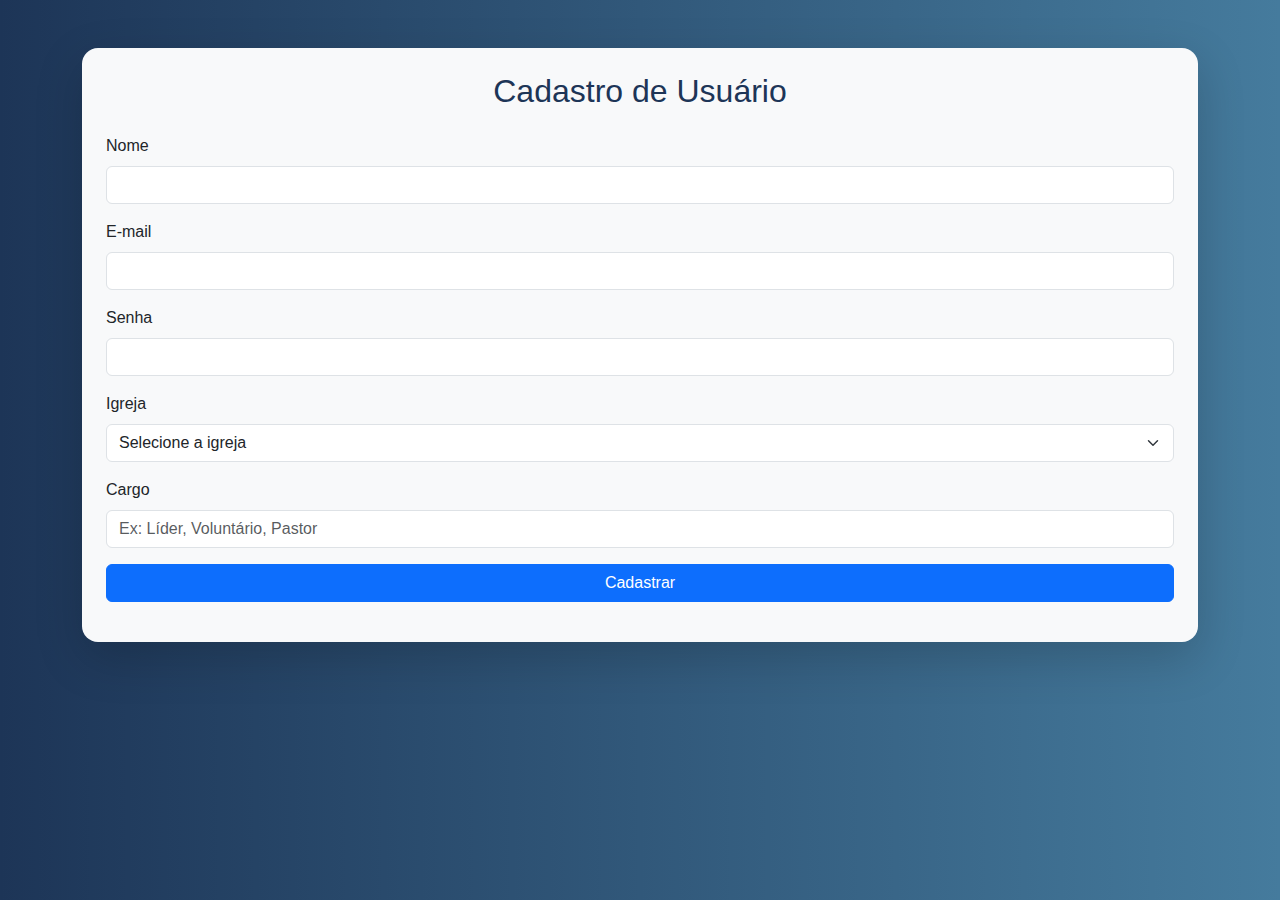
<file: app/templates/cadastro.html>
<!DOCTYPE html>
<html lang="pt-br">
<head>
  <meta charset="UTF-8" />
  <meta name="viewport" content="width=device-width, initial-scale=1.0" />
  <title>Cadastro de Usuário</title>
  <link rel="stylesheet" href="https://cdn.jsdelivr.net/npm/bootstrap@5.3.3/dist/css/bootstrap.min.css" />
  <link rel="stylesheet" href="../static/CSS/estilo.css" />
</head>
<body>
  <div class="container mt-5">
    <div class="card p-4 shadow-lg border-0 rounded-4">
      <h2 class="text-center mb-4">Cadastro de Usuário</h2>
      <form id="formCadastro" action="/salvar" method="POST">
        <div class="mb-3">
          <label for="nome" class="form-label">Nome</label>
          <input type="text" class="form-control" id="nome" required />
        </div>
        <div class="mb-3">
          <label for="email" class="form-label">E-mail</label>
          <input type="email" class="form-control" id="email" required />
        </div>
        <div class="mb-3">
          <label for="senha" class="form-label">Senha</label>
          <input type="password" class="form-control" id="senha" required />
        </div>
        <div class="mb-3">
          <label for="igreja" class="form-label">Igreja</label>
          <select class="form-select" id="igreja" required>
            <option value="" selected disabled>Selecione a igreja</option>
            <option value="Metodista Central Guararapes">Central Guararapes</option>
            <option value="Rio de Esperança">Rio de Esperança</option>
            <option value="Metodista Torre">Torre</option>
            <option value="Outros">Outros</option>
          </select>
        </div>
        <div class="mb-3">
            <label for="cargo" class="form-label">Cargo</label>
            <input type="text" class="form-control" id="cargo" placeholder="Ex: Líder, Voluntário, Pastor"/>
        </div>
        <button type="submit" class="btn btn-primary w-100">Cadastrar</button>
      </form>
      <div id="mensagem" class="mt-3 text-center"></div>
    </div>
  </div>

  <script src="../static/JS/animacoes.js"></script>
</body>
</html>
</file>
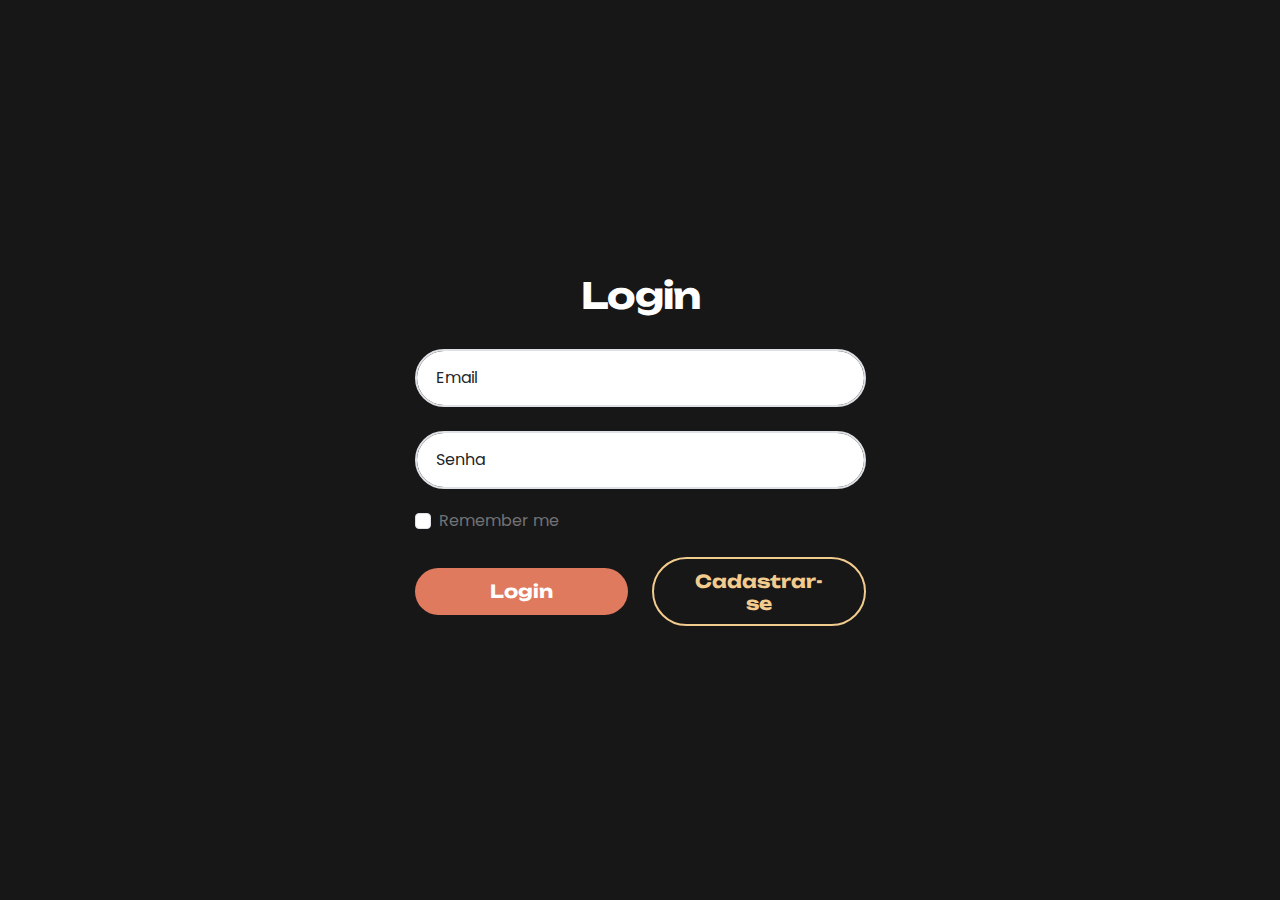
<file: app/templates/home.html>
<!doctype html>
<html lang="pt-br">
    <head>
        <meta charset="utf-8">
        <meta name="viewport" content="width=device-width, initial-scale=1">

        <meta name="description" content="Tela de Login da plataforma Domus">
        <meta name="author" content="Carlos Gabriel">

        <title> Domus| Login</title>

        <!-- CSS FILES -->                
        <link rel="preconnect" href="https://fonts.googleapis.com">
        
        <link rel="preconnect" href="https://fonts.gstatic.com" crossorigin>

        <link href="https://fonts.googleapis.com/css2?family=Poppins:ital,wght@0,200;0,400;0,700;1,200&family=Unbounded:wght@400;700&display=swap" rel="stylesheet">
        
        <link href="../static/CSS/bootstrap-icons.css" rel="stylesheet">

        <link href="../static/CSS/bootstrap.min.css" rel="stylesheet">

        <link href="../static/CSS/tooplate-kool-form-pack.css" rel="stylesheet">
    </head>
    
    <body>

        <main>

            <!-- <header class="site-header">
                <div class="container">
                    <div class="row justify-content-between">

                        <div class="col-lg-12 col-12 d-flex">
                            <a class="site-header-text d-flex justify-content-center align-items-center me-auto" href="index.html">
                                <i class="bi-box"></i>

                                <span>
                                    Kool Form Pack
                                </span>
                            </a>

                            <ul class="social-icon d-flex justify-content-center align-items-center mx-auto">
                                <span class="text-white me-4 d-none d-lg-block">Stay connected</span>

                                <li class="social-icon-item">
                                    <a href="#" class="social-icon-link bi-instagram"></a>
                                </li>

                                <li class="social-icon-item">
                                    <a href="#" class="social-icon-link bi-twitter"></a>
                                </li>

                                <li class="social-icon-item">
                                    <a href="#" class="social-icon-link bi-whatsapp"></a>
                                </li>
                            </ul>

                            <div>
                                <a href="#" class="custom-btn custom-border-btn btn" data-bs-toggle="modal" data-bs-target="#subscribeModal">Notify me
                                    <i class="bi-arrow-right ms-2"></i>
                                </a>
                            </div>

                            <a class="bi-list offcanvas-icon" data-bs-toggle="offcanvas" href="#offcanvasMenu" role="button" aria-controls="offcanvasMenu"></a>

                        </div>

                    </div>
                </div>
            </header> -->

<!-- 
            <div class="offcanvas offcanvas-end" data-bs-scroll="true" tabindex="-1" id="offcanvasMenu" aria-labelledby="offcanvasMenuLabel">                
                <div class="offcanvas-header">                    
                    <button type="button" class="btn-close ms-auto" data-bs-dismiss="offcanvas" aria-label="Close"></button>
                </div>
                
                <div class="offcanvas-body d-flex flex-column justify-content-center align-items-center">
                    <nav>
                        <ul>
                            <li>
                                <a class="active" href="login.html">Login Form</a>
                            </li>

                            <li>
                                <a href="register.html">Create an account</a>
                            </li>

                            <li>
                                <a href="password-reset.html">Password Reset</a>
                            </li>

                            <li>
                                <a href="404.html">404 Page</a>
                            </li>

                            <li>
                                <a href="contact.html">Contact Form</a>
                            </li>
                        </ul>
                    </nav>
                </div>
            </div> -->


            <!-- Modal
            <div class="modal fade" id="subscribeModal" tabindex="-1" aria-labelledby="subscribeModalLabel" aria-hidden="true">
                <div class="modal-dialog modal-dialog-centered modal-dialog-scrollable">
                    <div class="modal-content">
                        <div class="modal-header">
                            
                            <button type="button" class="btn-close" data-bs-dismiss="modal" aria-label="Close"></button>
                        </div>

                        <div class="modal-body">
                            <form action="#" method="get" class="custom-form mt-lg-4 mt-2" role="form">
                                <h2 class="modal-title" id="subscribeModalLabel">Stay up to date</h2>

                                <input type="email" name="email" id="email" pattern="[^ @]*@[^ @]*" class="form-control" placeholder="your@email.com" required="">

                                <button type="submit" class="form-control">Notify</button>
                            </form>
                        </div>

                        <div class="modal-footer justify-content-center">
                            <p>By signing up, you agree to our Privacy Notice</p>
                        </div>
                    </div>
                </div>
            </div> -->


            <section class="hero-section d-flex justify-content-center align-items-center">
                <div class="container">
                    <div class="row">

                        <div class="col-lg-5 col-12 mx-auto">
                            <form class="custom-form login-form" role="form" method="post">
                                <h2 class="hero-title text-center mb-4 pb-2">Login</h2>

                                <div class="form-floating mb-4 p-0">
                                    <input type="email" name="email" id="email" pattern="[^ @]*@[^ @]*" class="form-control" placeholder="Email address" required="">

                                    <label for="email">Email</label>
                                </div>

                                <div class="form-floating p-0">
                                    <input type="password" name="password" id="password" class="form-control" placeholder="Password" required="">

                                    <label for="password">Senha</label>
                                </div>

                                <div class="form-check mb-4">
                                    <input class="form-check-input" type="checkbox" value="" id="flexCheckDefault">
                                  
                                    <label class="form-check-label" for="flexCheckDefault">
                                        Remember me
                                    </label>
                                </div>

                                <div class="row justify-content-center align-items-center">
                                    <div class="col-lg-6 col-12">
                                        <button type="submit" class="form-control">Login</button>
                                    </div>

                                    <div class="col-lg-6 col-12">
                                        <a href="register.html" class="btn custom-btn custom-border-btn">Cadastrar-se</a>
                                    </div>
                                </div>

                            </form>
                            
                        </div>
                    </div>
                </div>

                <!-- <div class="video-wrap">
                    <video autoplay="" loop="" muted="" class="custom-video" poster="">
                        <source src="videos/video.mp4" type="video/mp4">

                        Your browser does not support the video tag.
                    </video>
                </div> -->
            </section>
        </main>

        <!-- JAVASCRIPT FILES -->
        <script src="../static/JS/jquery.min.js"></script>
        <script src="../static/JS/bootstrap.bundle.min.js"></script>
        <script src="../static/JS/countdown.js"></script>
        <script src="../static/JS/init.js"></script>

    </body>
</html>
</file>
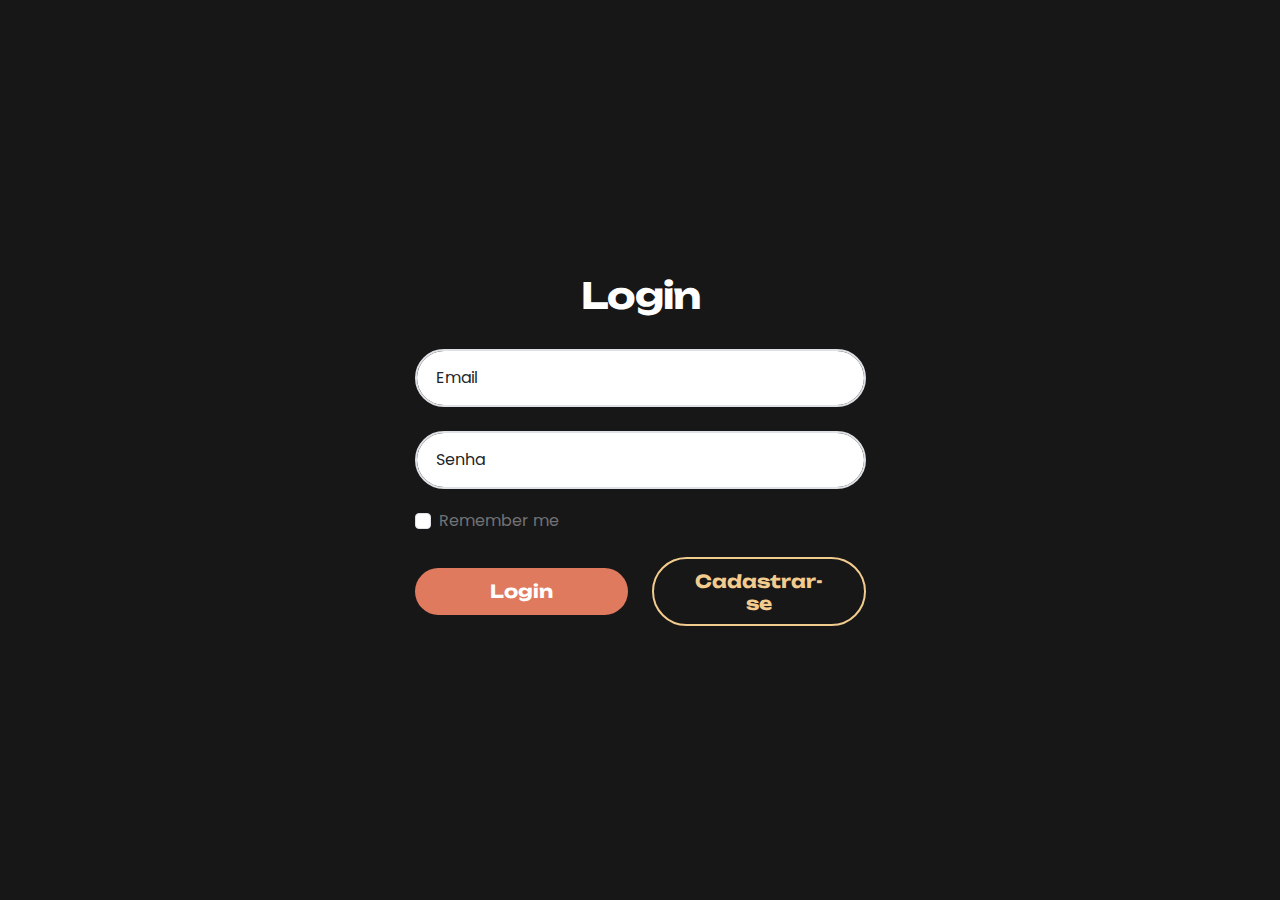
<file: app/templates/login.html>
<!doctype html>
<html lang="pt-br">
    <head>
        <meta charset="utf-8">
        <meta name="viewport" content="width=device-width, initial-scale=1">

        <meta name="description" content="Tela de Login da plataforma Domus">
        <meta name="author" content="Carlos Gabriel">

        <title> Domus | Login</title>

        <!-- CSS FILES -->                
        <link rel="preconnect" href="https://fonts.googleapis.com">
        
        <link rel="preconnect" href="https://fonts.gstatic.com" crossorigin>

        <link href="https://fonts.googleapis.com/css2?family=Poppins:ital,wght@0,200;0,400;0,700;1,200&family=Unbounded:wght@400;700&display=swap" rel="stylesheet">
        
        <link href="../static/CSS/bootstrap-icons.css" rel="stylesheet">

        <link href="../static/CSS/bootstrap.min.css" rel="stylesheet">

        <link href="../static/CSS/tooplate-kool-form-pack.css" rel="stylesheet">
    </head>
    
    <body>

        <main>

            <!-- <header class="site-header">
                <div class="container">
                    <div class="row justify-content-between">

                        <div class="col-lg-12 col-12 d-flex">
                            <a class="site-header-text d-flex justify-content-center align-items-center me-auto" href="index.html">
                                <i class="bi-box"></i>

                                <span>
                                    Kool Form Pack
                                </span>
                            </a>

                            <ul class="social-icon d-flex justify-content-center align-items-center mx-auto">
                                <span class="text-white me-4 d-none d-lg-block">Stay connected</span>

                                <li class="social-icon-item">
                                    <a href="#" class="social-icon-link bi-instagram"></a>
                                </li>

                                <li class="social-icon-item">
                                    <a href="#" class="social-icon-link bi-twitter"></a>
                                </li>

                                <li class="social-icon-item">
                                    <a href="#" class="social-icon-link bi-whatsapp"></a>
                                </li>
                            </ul>

                            <div>
                                <a href="#" class="custom-btn custom-border-btn btn" data-bs-toggle="modal" data-bs-target="#subscribeModal">Notify me
                                    <i class="bi-arrow-right ms-2"></i>
                                </a>
                            </div>

                            <a class="bi-list offcanvas-icon" data-bs-toggle="offcanvas" href="#offcanvasMenu" role="button" aria-controls="offcanvasMenu"></a>

                        </div>

                    </div>
                </div>
            </header> -->

<!-- 
            <div class="offcanvas offcanvas-end" data-bs-scroll="true" tabindex="-1" id="offcanvasMenu" aria-labelledby="offcanvasMenuLabel">                
                <div class="offcanvas-header">                    
                    <button type="button" class="btn-close ms-auto" data-bs-dismiss="offcanvas" aria-label="Close"></button>
                </div>
                
                <div class="offcanvas-body d-flex flex-column justify-content-center align-items-center">
                    <nav>
                        <ul>
                            <li>
                                <a class="active" href="login.html">Login Form</a>
                            </li>

                            <li>
                                <a href="register.html">Create an account</a>
                            </li>

                            <li>
                                <a href="password-reset.html">Password Reset</a>
                            </li>

                            <li>
                                <a href="404.html">404 Page</a>
                            </li>

                            <li>
                                <a href="contact.html">Contact Form</a>
                            </li>
                        </ul>
                    </nav>
                </div>
            </div> -->


            <!-- Modal
            <div class="modal fade" id="subscribeModal" tabindex="-1" aria-labelledby="subscribeModalLabel" aria-hidden="true">
                <div class="modal-dialog modal-dialog-centered modal-dialog-scrollable">
                    <div class="modal-content">
                        <div class="modal-header">
                            
                            <button type="button" class="btn-close" data-bs-dismiss="modal" aria-label="Close"></button>
                        </div>

                        <div class="modal-body">
                            <form action="#" method="get" class="custom-form mt-lg-4 mt-2" role="form">
                                <h2 class="modal-title" id="subscribeModalLabel">Stay up to date</h2>

                                <input type="email" name="email" id="email" pattern="[^ @]*@[^ @]*" class="form-control" placeholder="your@email.com" required="">

                                <button type="submit" class="form-control">Notify</button>
                            </form>
                        </div>

                        <div class="modal-footer justify-content-center">
                            <p>By signing up, you agree to our Privacy Notice</p>
                        </div>
                    </div>
                </div>
            </div> -->


            <section class="hero-section d-flex justify-content-center align-items-center">
                <div class="container">
                    <div class="row">

                        <div class="col-lg-5 col-12 mx-auto">
                            <form class="custom-form login-form" role="form" method="post">
                                <h2 class="hero-title text-center mb-4 pb-2">Login</h2>

                                <div class="form-floating mb-4 p-0">
                                    <input type="email" name="email" id="email" pattern="[^ @]*@[^ @]*" class="form-control" placeholder="Email address" required="">

                                    <label for="email">Email</label>
                                </div>

                                <div class="form-floating p-0">
                                    <input type="password" name="password" id="password" class="form-control" placeholder="Password" required="">

                                    <label for="password">Senha</label>
                                </div>

                                <div class="form-check mb-4">
                                    <input class="form-check-input" type="checkbox" value="" id="flexCheckDefault">
                                  
                                    <label class="form-check-label" for="flexCheckDefault">
                                        Remember me
                                    </label>
                                </div>

                                <div class="row justify-content-center align-items-center">
                                    <div class="col-lg-6 col-12">
                                        <button type="submit" class="form-control">Login</button>
                                    </div>

                                    <div class="col-lg-6 col-12">
                                        <a href="register.html" class="btn custom-btn custom-border-btn">Cadastrar-se</a>
                                    </div>
                                </div>

                            </form>
                            
                        </div>
                    </div>
                </div>

                <!-- <div class="video-wrap">
                    <video autoplay="" loop="" muted="" class="custom-video" poster="">
                        <source src="videos/video.mp4" type="video/mp4">

                        Your browser does not support the video tag.
                    </video>
                </div> -->
            </section>
        </main>

        <!-- JAVASCRIPT FILES -->
        <script src="../static/JS/jquery.min.js"></script>
        <script src="../static/JS/bootstrap.bundle.min.js"></script>
        <script src="../static/JS/countdown.js"></script>
        <script src="../static/JS/init.js"></script>

    </body>
</html>
</file>
<file: app/static/CSS/estilo.css>
body {
  background: linear-gradient(to right, #1d3557, #457b9d);
  font-family: 'Segoe UI', Tahoma, Geneva, Verdana, sans-serif;
  color: #333;
}

.card {
  background-color: #f8f9fa;
  animation: fadeIn 1.2s ease-in-out;
}

h2 {
  color: #1d3557;
}

#mensagem {
  font-weight: bold;
}

@keyframes fadeIn {
  0% {
    opacity: 0;
    transform: translateY(-20px);
  }
  100% {
    opacity: 1;
    transform: translateY(0);
  }
}
</file>
<file: app/static/CSS/tooplate-kool-form-pack.css>
/*

Tooplate 2136 Kool Form Pack

https://www.tooplate.com/view/2136-kool-form-pack

Bootstrap 5 Form Pack Template

*/


/*---------------------------------------
  CUSTOM PROPERTIES ( VARIABLES )             
-----------------------------------------*/
:root {
  --body-bg-color:                #181717;
  --white-color:                  #ffffff;
  --primary-color:                #E07A5F;
  --secondary-color:              #F2CC8F;
  --section-bg-color:             #f0f8ff;
  --custom-btn-bg-color:          #E07A5F;
  --custom-btn-bg-hover-color:    #F2CC8F;
  --dark-color:                   #000000;
  --p-color:                      #717275;
  --link-hover-color:             #F2CC8F;

  --body-font-family:             'Poppins', sans-serif;
  --heading-font-family:          'Unbounded', sans-serif;

  --h1-font-size:                 62px;
  --h2-font-size:                 36px;
  --h3-font-size:                 28px;
  --h4-font-size:                 24px;
  --h5-font-size:                 22px;
  --h6-font-size:                 20px;
  --p-font-size:                  18px;
  --menu-font-size:               16px;
  --btn-font-size:                14px;

  --border-radius-large:          100px;
  --border-radius-medium:         20px;
  --border-radius-small:          10px;

  --font-weight-normal:           400;
  --font-weight-medium:           500;
  --font-weight-bold:             700;
}

body {
  background-color: var(--body-bg-color);
  font-family: var(--body-font-family); 
}


/*---------------------------------------
  TYPOGRAPHY               
-----------------------------------------*/
h1,
h2,
h3,
h4,
h5,
h6 {
  font-family: var(--heading-font-family);
  font-weight: var(--font-weight-medium);
  letter-spacing: -1px;
}

h1 {
  font-size: var(--h1-font-size);
  font-weight: var(--font-weight-bold);
}

h2 {
  font-size: var(--h2-font-size);
  font-weight: var(--font-weight-bold);
}

h3 {
  font-size: var(--h3-font-size);
}

h4 {
  font-size: var(--h4-font-size);
}

h5 {
  font-size: var(--h5-font-size);
}

h6 {
  font-size: var(--h6-font-size);
}

p {
  color: var(--p-color);
  font-size: var(--p-font-size);
  font-weight: var(--font-weight-normal);
}

ul li {
  color: var(--p-color);
  font-size: var(--p-font-size);
  font-weight: var(--font-weight-normal);
}

a, 
button {
  touch-action: manipulation;
  transition: all 0.3s;
}

a {
  display: inline-block;
  color: var(--secondary-color);
  text-decoration: none;
}

a:hover {
  color: var(--link-hover-color);
}

b,
strong {
  font-weight: var(--font-weight-bold);
}


/*---------------------------------------
  SECTION               
-----------------------------------------*/
.section-bg {
  background-color: var(--section-bg-color);
}

.section-padding {
  padding-top: 100px;
  padding-bottom: 100px;
}

::selection {
  background-color: var(--primary-color);
  color: var(--white-color);
}

.page-404-title {
  color: var(--primary-color);
  font-size: 100px;
}

.page-404-title + h3 {
  color: var(--secondary-color);
}


/*---------------------------------------
  CUSTOM BUTTON               
-----------------------------------------*/
.custom-btn {
  background: var(--custom-btn-bg-color);
  border: 2px solid transparent;
  border-radius: var(--border-radius-large);
  color: var(--white-color);
  font-size: var(--btn-font-size);
  font-weight: var(--font-weight-bold);
  line-height: normal;
  transition: all 0.3s;
  padding: 6px 18px;
}

.custom-btn:hover {
  background: var(--custom-btn-bg-hover-color);
  color: var(--white-color);
}

.custom-border-btn {
  background: transparent;
  border: 2px solid var(--secondary-color);
  color: var(--secondary-color);
}

.custom-border-btn:hover {
  background: var(--secondary-color);
  border-color: transparent;
  color: var(--white-color);
}

.custom-btn-bg-white {
  border-color: var(--white-color);
  color: var(--white-color);
}

.custom-btn-group .link {
  color: var(--white-color);
  font-weight: var(--font-weight-medium);
}

.custom-btn-group .link:hover {
  color: var(--link-hover-color);
}


/*---------------------------------------
  SITE HEADER        
-----------------------------------------*/
.site-header {
  position: absolute;
  z-index: 22;
  top: 0;
  right: 0;
  left: 0;
  padding-top: 30px;
  padding-bottom: 30px;
}

.site-header .container {
  background-color: rgba(0, 0, 0, 0.65);
  border-radius: var(--border-radius-large);
  padding: 15px 25px;
  max-height: 70px;
}

.site-header-text {
  color: var(--white-color);
  font-size: var(--p-font-size);
  font-weight: var(--font-weight-bold);
}

.site-header-text span {
  margin-left: 10px;
}

.site-header .social-icon {
  max-height: 35px;
}

.offcanvas {
  background-color: rgba(0, 0, 0, 0.85);
  padding: 30px;
}

.offcanvas.offcanvas-end {
  border-left: 0;
}

.offcanvas-header .btn-close {
  filter: brightness(0) invert(1);
  transition: all 0.3s;
}

.offcanvas-header .btn-close:hover {
  transform: rotate(180deg);
}

.offcanvas-icon {
  font-size: var(--h3-font-size);
  color: var(--white-color);
  margin-left: 15px;
}

.offcanvas nav ul {
  margin: 0;
  padding: 0;
}

.offcanvas nav ul li {
  list-style: none;
  display: block;
}

.offcanvas nav ul li a {
  color: var(--white-color);
  font-family: var(--heading-font-family);
  font-size: var(--p-font-size);
  font-weight: var(--font-weight-medium);
  display: inline-block;
  margin-top: 5px;
  margin-bottom: 5px;
}

.offcanvas nav ul li a:hover,
.offcanvas nav ul li a.active {
  color: var(--link-hover-color);
}


/*---------------------------------------
  HERO        
-----------------------------------------*/
.hero-section {
  position: relative;
  overflow: hidden;
  height: 100vh;
  min-height: 675px;
  padding-top: 100px;
  padding-bottom: 100px;
}

.hero-bg {
  background-image: url('../images/people-practicing-social-integration.jpg');
  background-repeat: no-repeat;
  background-position: center;
  background-size: cover;
}

.hero-bg::after {
  content: "";
  background: linear-gradient(to top, var(--dark-color), transparent 200%);
  position: absolute;
  top: 0;
  left: 0;
  width: 100%;
  height: 100%;
  pointer-events: none;
}

.hero-bg .container {
  position: relative;
  z-index: 2;
}

.hero-section small {
  color: var(--primary-color);
  display: block;
  font-size: var(--btn-font-size);
  font-style: italic;
  position: relative;
  padding-left: 75px;
}

.hero-section small::before {
  content: "";
  background-color: var(--white-color);
  width: 50px;
  height: 2px;
  position: absolute;
  top: 50%;
  left: 35px;
  transform: translate(-50%, 0);
}

.video-wrap {
  z-index: -100;
}

.custom-video {
  position: absolute;
  top: 0;
  left: 0;
  object-fit: cover;
  width: 100%;
  height: 100%;
}

.hero-title {
  color: var(--white-color);
}


/*---------------------------------------
  COUNTDOWN              
-----------------------------------------*/
.countdown {
  padding-left: 0;
}

.countdown-title {
  color: var(--white-color);
}

.countdown-item {
  list-style: none;
  flex: 0 0 13%;
  margin: 15px;
}

.countdown-text {
  color: var(--section-bg-color);
  font-size: var(--p-font-size);
  font-style: italic;
}


/*---------------------------------------
  MODAL EMAIL FORM        
-----------------------------------------*/
.modal-content {
  background-color: var(--dark-color);
  border-radius: 0;
  position: relative;
}

.modal-content::after {
  content: "";
  background-color: var(--custom-btn-bg-color);
  border: 50px solid var(--secondary-color);
  border-radius: 100%;
  position: absolute;
  top: -100px;
  right: -120px;
  width: 250px;
  height: 250px;
  pointer-events: none;
}

.modal-header,
.modal-body,
.modal-footer {
  padding: 30px 40px;
}

.modal-header {
  background-color: var(--dark-color);
  border-radius: 0;
  border-bottom: 0;
  padding: 0;
}

.modal-body h2 {
  color: var(--white-color);
  font-size: var(--h4-font-size);
  position: relative;
  bottom: 30px;
}

.modal-header .btn-close {
  filter: brightness(0) invert(1);
  position: relative;
  z-index: 22;
  top: 20px;
  right: 20px;
  transition: all 0.3s;
}

.modal-header .btn-close:hover {
  transform: rotate(180deg);
}

.modal-body,
.modal-footer {
  position: relative;
  z-index: 2;
}

.modal-footer {
  border-top: 0;
  padding-top: 0;
}

.modal-footer p {
  font-size: var(--btn-font-size);
}


/*---------------------------------------
  CUSTOM FORM               
-----------------------------------------*/
.custom-form .form-control {
  border-radius: var(--border-radius-large);
  border-width: 2px;
  box-shadow: none;
  color: var(--p-color);
  margin-bottom: 20px;
  padding: 10px;
  padding-left: 20px;
  outline: none;
}

.custom-form .form-control:focus,
.custom-form .form-control:hover {
  border-color: var(--primary-color);
}

.form-check-input:checked {
  background-color: var(--primary-color);
  border-color: var(--primary-color);
}

.form-floating>label {
  padding-left: 20px;
}

.custom-form button[type="submit"] {
  background: var(--custom-btn-bg-color);
  border: none;
  border-radius: var(--border-radius-large);
  color: var(--white-color);
  font-family: var(--heading-font-family);
  font-size: var(--p-font-size);
  font-weight: var(--font-weight-bold);
  transition: all 0.3s;
  margin-bottom: 0;
  padding-left: 10px;
}

.custom-form button[type="submit"]:hover,
.custom-form button[type="submit"]:focus {
  background: var(--custom-btn-bg-hover-color);
  border-color: transparent;
}

.custom-form .form-check-label {
  color: var(--p-color);
}

.contact-form .form-floating>textarea {
  border-radius: var(--border-radius-medium);
  height: 110px;
}

.login-form .custom-btn {
  font-family: var(--heading-font-family);
  padding: 10.25px 35px;
  font-size: var(--p-font-size);
}


/*---------------------------------------
  SOCIAL ICON               
-----------------------------------------*/
.social-icon {
  margin: 0;
  padding: 0;
}

.social-icon-item {
  list-style: none;
  display: inline-block;
  vertical-align: top;
}

.social-icon-link {
  border-radius: var(--border-radius-large);
  color: var(--white-color);
  font-size: var(--btn-font-size);
  display: block;
  margin-right: 5px;
  text-align: center;
  width: 35px;
  height: 35px;
  line-height: 36px;
  transition: background 0.2s, color 0.2s;
}

.social-icon-link:hover {
  background: var(--primary-color);
  color: var(--white-color);
}


/*---------------------------------------
  RESPONSIVE STYLES               
-----------------------------------------*/
@media screen and (max-width: 991px) {
  h1 {
    font-size: 36px;
  }

  h2 {
    font-size: 28px;
  }

  h3 {
    font-size: 22px;
  }

  h4 {
    font-size: 20px;
  }

  h5 {
    font-size: 18px;
  }

  h6 {
    font-size: 16px;
  }

  .section-padding {
    padding-top: 50px;
    padding-bottom: 50px;
  }
}

@media screen and (max-width: 480px) {
  .site-header .social-icon {
    display: none !important;
  }

  .offcanvas-icon {
    margin-left: 10px;
  }

  .countdown-item {
    margin: 10px;
  }
}
</file>
